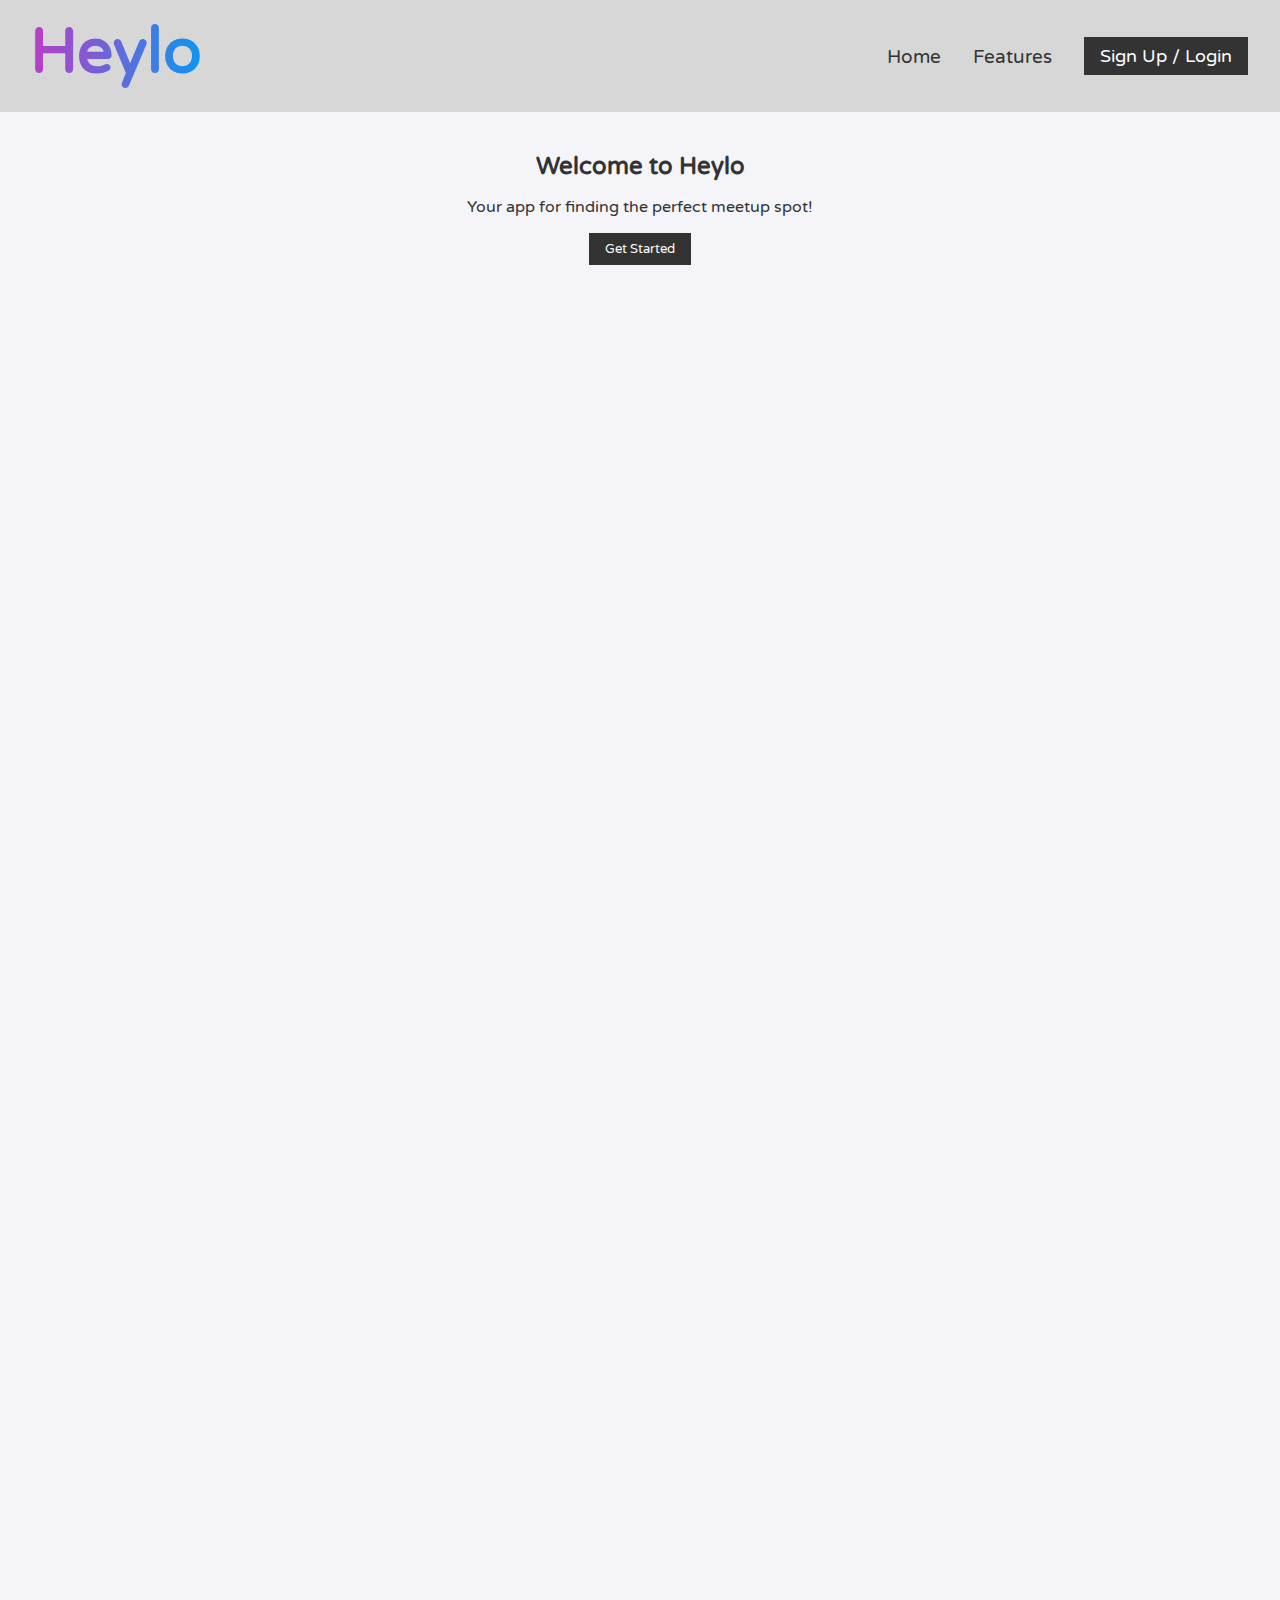
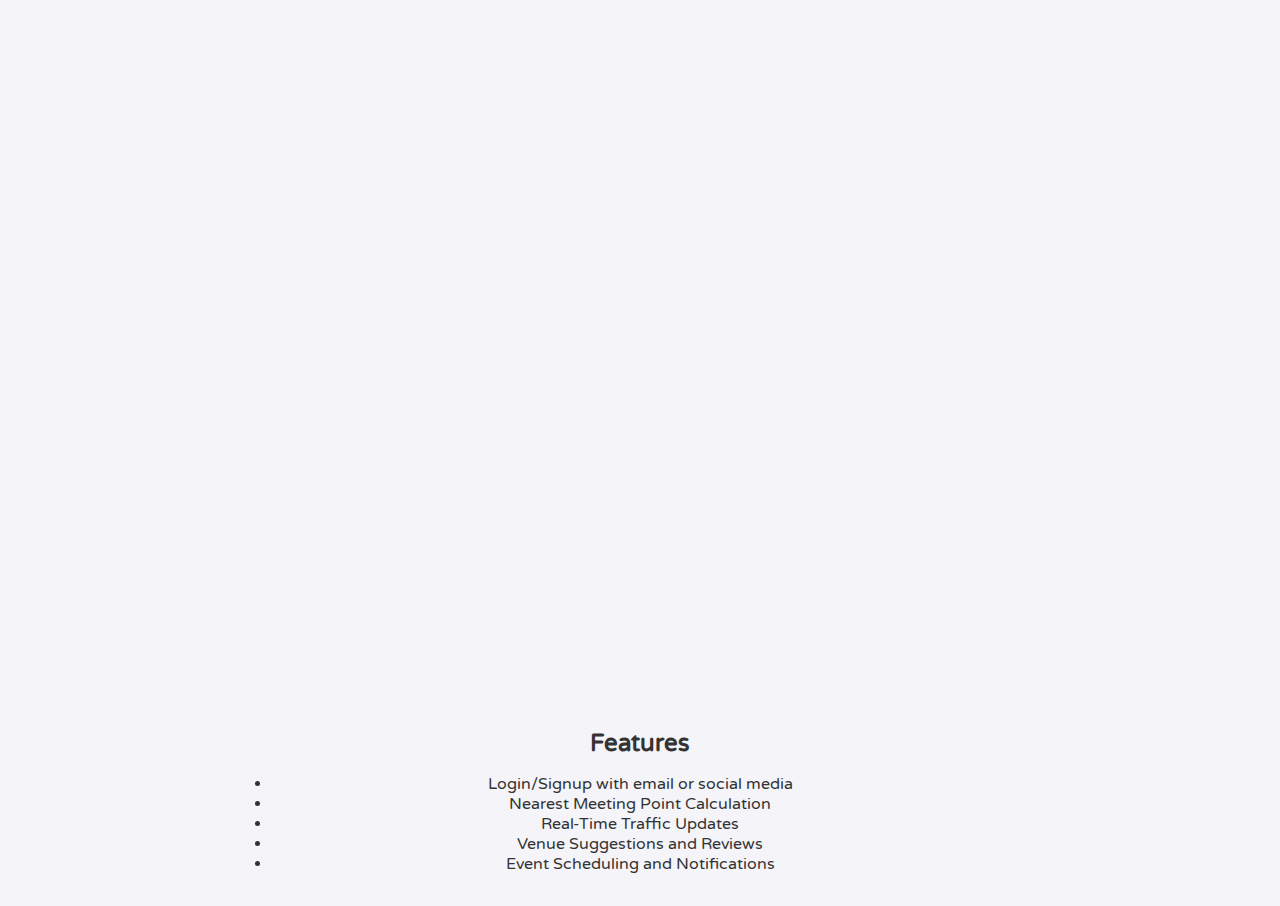
<file: index.html>
<!DOCTYPE html>
<html lang="en">
    <head>
        <meta charset="UTF-8" />
        <meta name="viewport" content="width=device-width, initial-scale=1.0" />
        <title>Heylo - Find Your Meeting Spot</title>
        <link rel="stylesheet" href="style.css" />
        <link
            rel="stylesheet"
            href="https://fonts.googleapis.com/css2?family=Varela+Round&display=swap"
        />
        <link rel="icon" type="image/x-icon" href="favicon.ico" />
    </head>
    <body>
        <header>
            <nav>
                <svg width="200" height="80">
                    <defs>
                        <linearGradient
                            id="gradient1"
                            x1="0%"
                            y1="0%"
                            x2="100%"
                            y2="0%"
                        >
                            <stop
                                offset="0%"
                                style="stop-color: #bc3cc5; stop-opacity: 1"
                            />
                            <stop
                                offset="100%"
                                style="stop-color: #0b96f2; stop-opacity: 1"
                            />
                        </linearGradient>
                    </defs>
                    <text
                        x="50%"
                        y="50%"
                        text-anchor="middle"
                        dominant-baseline="middle"
                        font-size="4rem"
                        font-weight="900"
                        fill="url(#gradient1)"
                        paint-order="stroke"
                    >
                        Heylo
                    </text>
                </svg>
                <ul>
                    <li><a onclick="scrollToHome();">Home</a></li>
                    <li><a onclick="scrollToFeatures();">Features</a></li>
                    <li>
                        <button onclick="redirectToSignup();">
                            Sign Up / Login
                        </button>
                    </li>
                </ul>
            </nav>
        </header>

        <section id="home">
            <h2>Welcome to Heylo</h2>
            <p>Your app for finding the perfect meetup spot!</p>
            <button onclick="redirectToSignup();">Get Started</button>
        </section>
        <div style="height: 2000px"></div>
        <section id="features">
            <h2>Features</h2>
            <ul>
                <li>Login/Signup with email or social media</li>
                <li>Nearest Meeting Point Calculation</li>
                <li>Real-Time Traffic Updates</li>
                <li>Venue Suggestions and Reviews</li>
                <li>Event Scheduling and Notifications</li>
            </ul>
        </section>

        <script src="script.js"></script>
    </body>
</html>
</file>
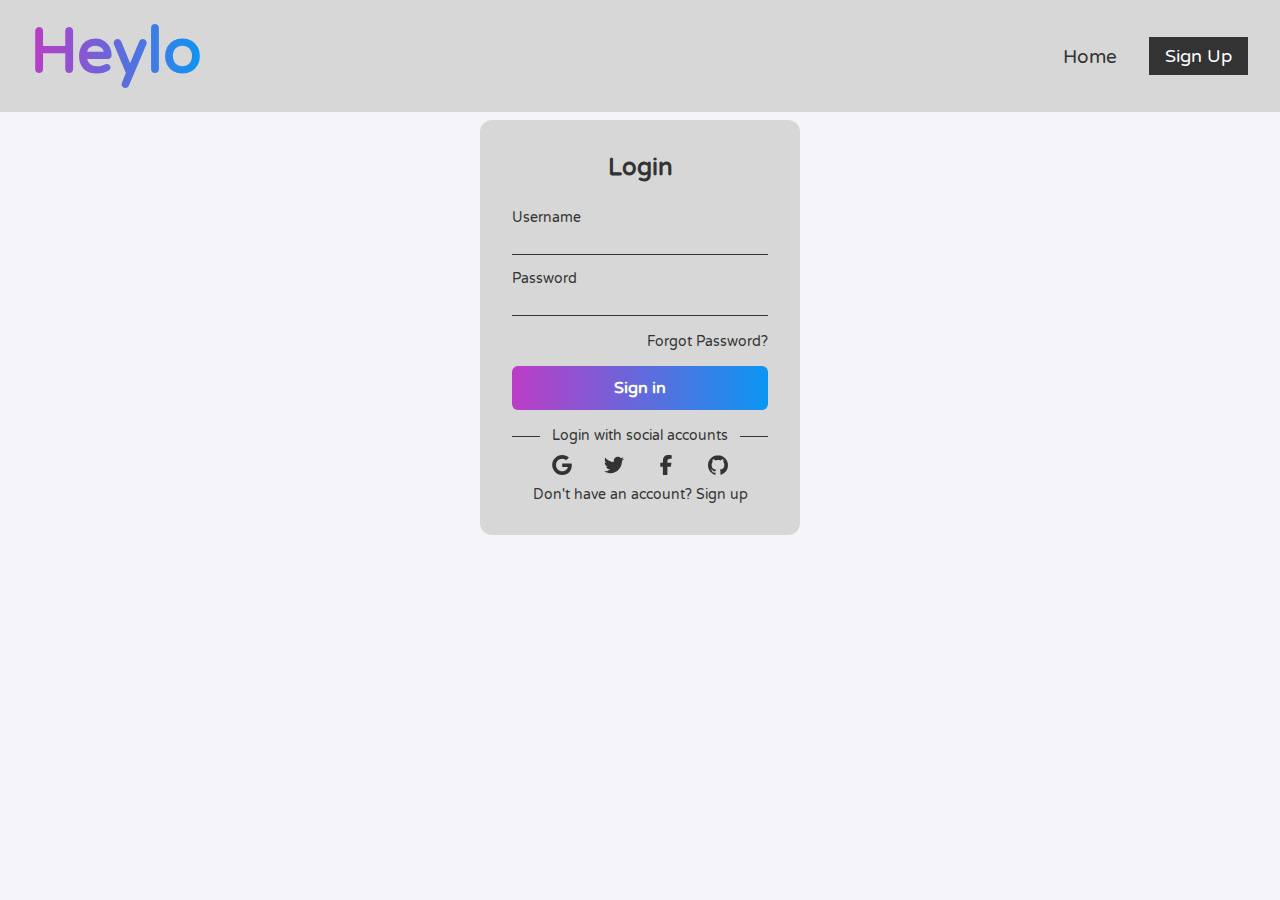
<file: login.html>
<!DOCTYPE html>
<html lang="en">
    <head>
        <meta charset="UTF-8" />
        <meta name="viewport" content="width=device-width, initial-scale=1.0" />
        <title>Login</title>
        <link rel="stylesheet" href="style.css" />
        <link
            rel="stylesheet"
            href="https://fonts.googleapis.com/css2?family=Varela+Round&display=swap"
        />
        <link rel="icon" type="image/x-icon" href="favicon.ico" />
    </head>
    <body>
        <header>
            <nav>
                <svg width="200" height="80">
                    <defs>
                        <linearGradient
                            id="gradient1"
                            x1="0%"
                            y1="0%"
                            x2="100%"
                            y2="0%"
                        >
                            <stop
                                offset="0%"
                                style="stop-color: #bc3cc5; stop-opacity: 1"
                            />
                            <stop
                                offset="100%"
                                style="stop-color: #0b96f2; stop-opacity: 1"
                            />
                        </linearGradient>
                    </defs>
                    <text
                        x="50%"
                        y="50%"
                        text-anchor="middle"
                        dominant-baseline="middle"
                        font-size="4rem"
                        font-weight="900"
                        fill="url(#gradient1)"
                        paint-order="stroke"
                    >
                        Heylo
                    </text>
                </svg>
                <ul>
                    <li><a href="index.html">Home</a></li>
                    <li>
                        <button onclick="redirectToSignUp();">Sign Up</button>
                    </li>
                </ul>
            </nav>
        </header>

        <div class="form-container">
            <p class="title">Login</p>
            <form class="form">
                <div class="input-group">
                    <label for="username">Username</label>
                    <input
                        type="text"
                        name="username"
                        id="username"
                        placeholder=""
                    />
                </div>
                <div class="input-group">
                    <label for="password">Password</label>
                    <input
                        type="password"
                        name="password"
                        id="password"
                        placeholder=""
                    />
                    <div class="forgot">
                        <a rel="noopener noreferrer" href="#"
                            >Forgot Password?</a
                        >
                    </div>
                </div>
                <button type="submit " class="sign" onclick="handleLogin();">
                    Sign in
                </button>
            </form>
            <div class="social-message">
                <div class="line"></div>
                <p class="message">Login with social accounts</p>
                <div class="line"></div>
            </div>
            <div class="social-icons">
                <button aria-label="Log in with Google" class="icon">
                    <svg
                        xmlns="http://www.w3.org/2000/svg"
                        viewBox="0 0 32 32"
                        class="w-5 h-5 fill-current"
                    >
                        <path
                            d="M16.318 13.714v5.484h9.078c-0.37 2.354-2.745 6.901-9.078 6.901-5.458 0-9.917-4.521-9.917-10.099s4.458-10.099 9.917-10.099c3.109 0 5.193 1.318 6.38 2.464l4.339-4.182c-2.786-2.599-6.396-4.182-10.719-4.182-8.844 0-16 7.151-16 16s7.156 16 16 16c9.234 0 15.365-6.49 15.365-15.635 0-1.052-0.115-1.854-0.255-2.651z"
                        ></path>
                    </svg>
                </button>
                <button aria-label="Log in with Twitter" class="icon">
                    <svg
                        xmlns="http://www.w3.org/2000/svg"
                        viewBox="0 0 32 32"
                        class="w-5 h-5 fill-current"
                    >
                        <path
                            d="M31.937 6.093c-1.177 0.516-2.437 0.871-3.765 1.032 1.355-0.813 2.391-2.099 2.885-3.631-1.271 0.74-2.677 1.276-4.172 1.579-1.192-1.276-2.896-2.079-4.787-2.079-3.625 0-6.563 2.937-6.563 6.557 0 0.521 0.063 1.021 0.172 1.495-5.453-0.255-10.287-2.875-13.52-6.833-0.568 0.964-0.891 2.084-0.891 3.303 0 2.281 1.161 4.281 2.916 5.457-1.073-0.031-2.083-0.328-2.968-0.817v0.079c0 3.181 2.26 5.833 5.26 6.437-0.547 0.145-1.131 0.229-1.724 0.229-0.421 0-0.823-0.041-1.224-0.115 0.844 2.604 3.26 4.5 6.14 4.557-2.239 1.755-5.077 2.801-8.135 2.801-0.521 0-1.041-0.025-1.563-0.088 2.917 1.86 6.36 2.948 10.079 2.948 12.067 0 18.661-9.995 18.661-18.651 0-0.276 0-0.557-0.021-0.839 1.287-0.917 2.401-2.079 3.281-3.396z"
                        ></path>
                    </svg>
                </button>
                <button aria-label="Log in with Facebook" class="icon">
                    <svg
                        xmlns="http://www.w3.org/2000/svg"
                        viewBox="0 0 320 512"
                        class="w-5 h-5 fill-current"
                    >
                        <path
                            d="M80 299.3V512H196V299.3h86.5l18-97.8H196V166.9c0-51.7 20.3-71.5 72.7-71.5c16.3 0 29.4 .4 37 1.2V7.9C291.4 4 256.4 0 236.2 0C129.3 0 80 50.5 80 159.4v42.1H14v97.8H80z"
                        />
                    </svg>
                </button>
                <button aria-label="Log in with GitHub" class="icon">
                    <svg
                        xmlns="http://www.w3.org/2000/svg"
                        viewBox="0 0 32 32"
                        class="w-5 h-5 fill-current"
                    >
                        <path
                            d="M16 0.396c-8.839 0-16 7.167-16 16 0 7.073 4.584 13.068 10.937 15.183 0.803 0.151 1.093-0.344 1.093-0.772 0-0.38-0.009-1.385-0.015-2.719-4.453 0.964-5.391-2.151-5.391-2.151-0.729-1.844-1.781-2.339-1.781-2.339-1.448-0.989 0.115-0.968 0.115-0.968 1.604 0.109 2.448 1.645 2.448 1.645 1.427 2.448 3.744 1.74 4.661 1.328 0.14-1.031 0.557-1.74 1.011-2.135-3.552-0.401-7.287-1.776-7.287-7.907 0-1.751 0.62-3.177 1.645-4.297-0.177-0.401-0.719-2.031 0.141-4.235 0 0 1.339-0.427 4.4 1.641 1.281-0.355 2.641-0.532 4-0.541 1.36 0.009 2.719 0.187 4 0.541 3.043-2.068 4.381-1.641 4.381-1.641 0.859 2.204 0.317 3.833 0.161 4.235 1.015 1.12 1.635 2.547 1.635 4.297 0 6.145-3.74 7.5-7.296 7.891 0.556 0.479 1.077 1.464 1.077 2.959 0 2.14-0.020 3.864-0.020 4.385 0 0.416 0.28 0.916 1.104 0.755 6.4-2.093 10.979-8.093 10.979-15.156 0-8.833-7.161-16-16-16z"
                        ></path>
                    </svg>
                </button>
            </div>
            <p class="signup">
                Don't have an account?
                <a href="signup.html">Sign up</a>
            </p>
        </div>

        <script src="script.js"></script>
    </body>
</html>
</file>
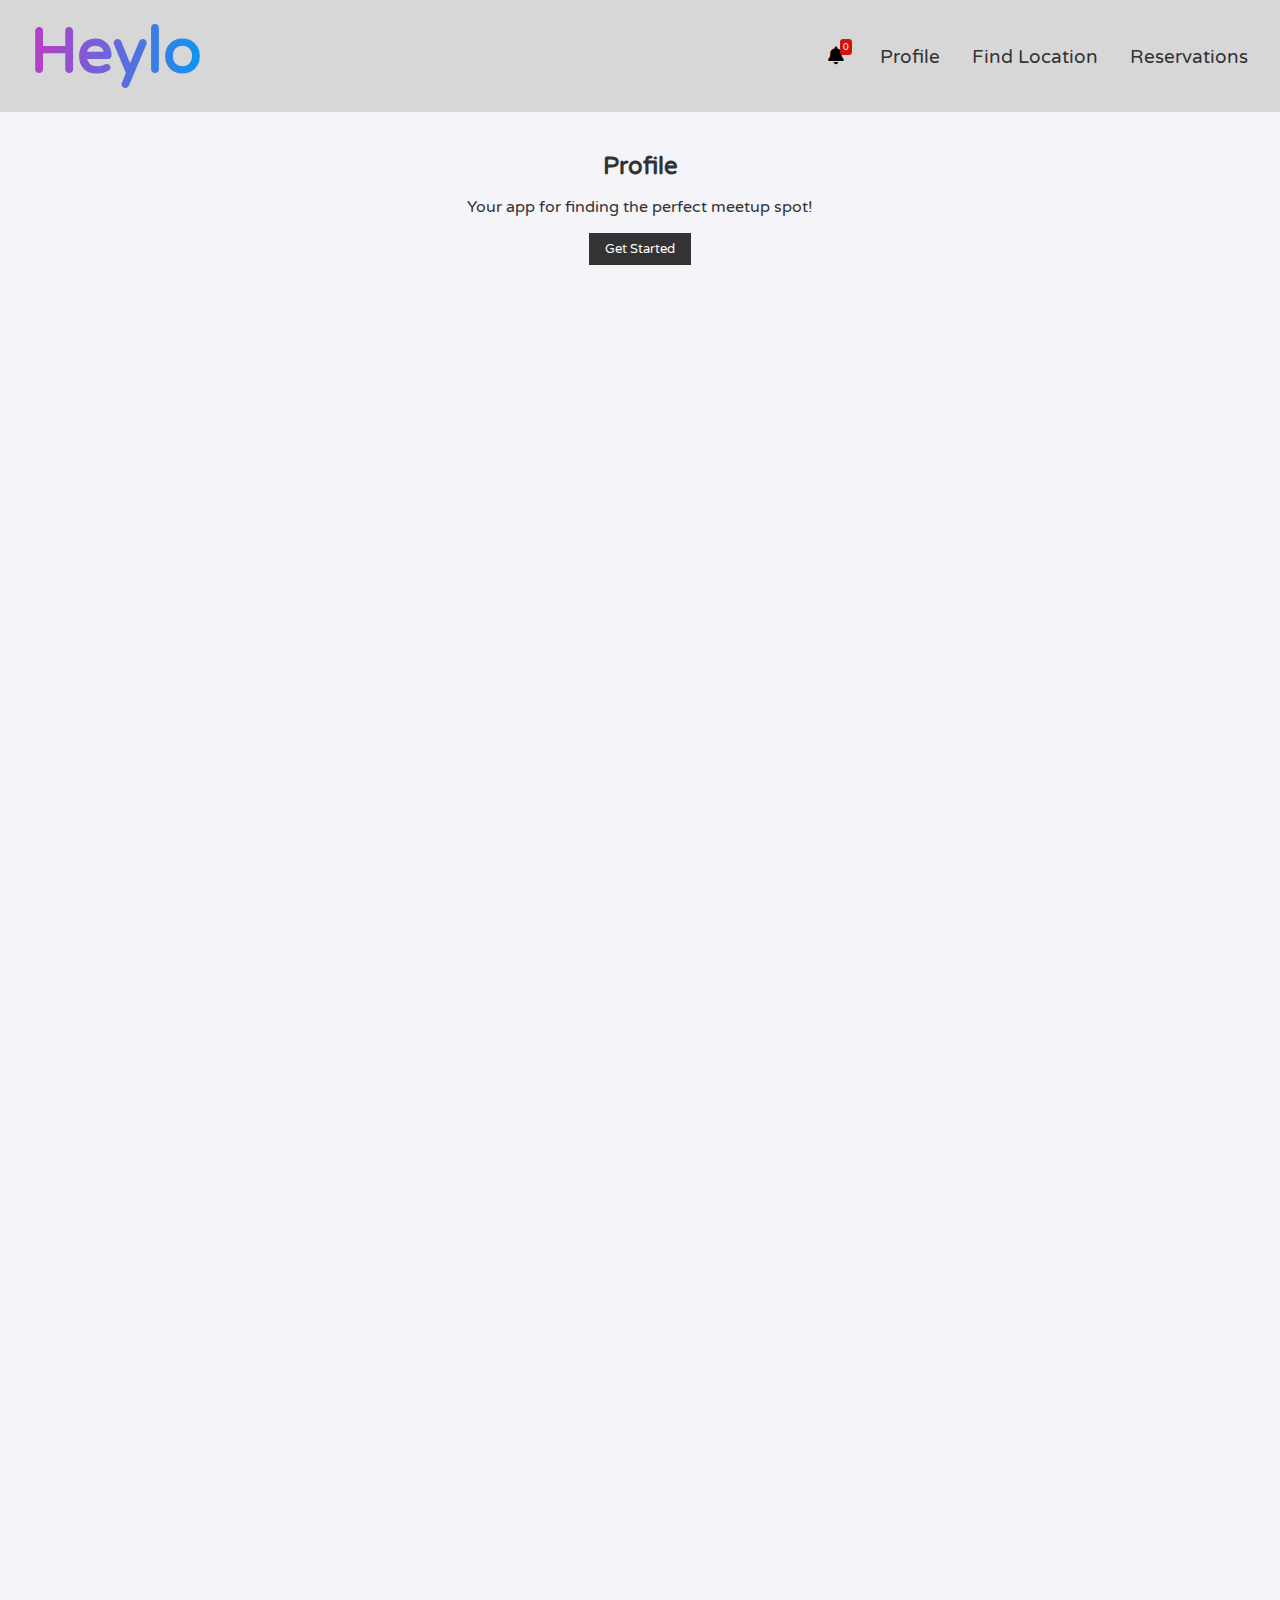
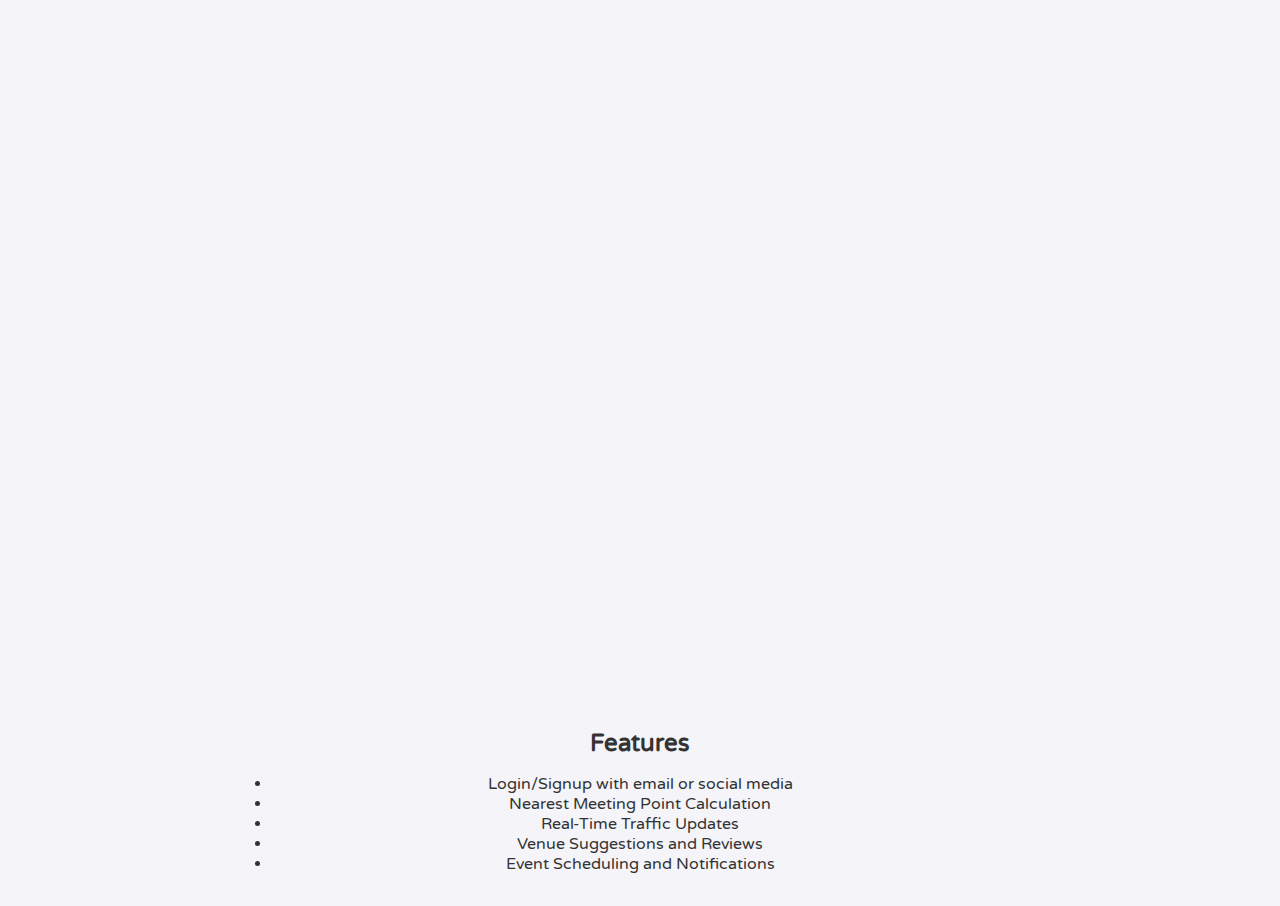
<file: profile.html>
<!DOCTYPE html>
<html lang="en">
    <head>
        <meta charset="UTF-8" />
        <meta name="viewport" content="width=device-width, initial-scale=1.0" />
        <title>Heylo - Find Your Meeting Spot</title>
        <link rel="stylesheet" href="style.css" />
        <link
            rel="stylesheet"
            href="https://fonts.googleapis.com/css2?family=Varela+Round&display=swap"
        />
        <link rel="icon" type="image/x-icon" href="favicon.ico" />
        <link
            rel="stylesheet"
            href="https://cdnjs.cloudflare.com/ajax/libs/font-awesome/6.4.0/css/all.min.css"
        />
    </head>
    <body>
        <header>
            <nav>
                <svg width="200" height="80">
                    <defs>
                        <linearGradient
                            id="gradient1"
                            x1="0%"
                            y1="0%"
                            x2="100%"
                            y2="0%"
                        >
                            <stop
                                offset="0%"
                                style="stop-color: #bc3cc5; stop-opacity: 1"
                            />
                            <stop
                                offset="100%"
                                style="stop-color: #0b96f2; stop-opacity: 1"
                            />
                        </linearGradient>
                    </defs>
                    <text
                        x="50%"
                        y="50%"
                        text-anchor="middle"
                        dominant-baseline="middle"
                        font-size="4rem"
                        font-weight="900"
                        fill="url(#gradient1)"
                        paint-order="stroke"
                    >
                        Heylo
                    </text>
                </svg>
                <ul>
                    <li class="notification-container">
                        <button
                            class="notification-btn"
                            style="background-color: #d7d7d7; padding-right: 0"
                        >
                            <i
                                class="fa-solid fa-bell"
                                style="color: #000000"
                            ></i>
                            <span class="notification-count">0</span>
                        </button>
                        <div class="notification-popup">
                            <h3>Notifications</h3>
                            <ul>
                                <li>Notification 1</li>
                                <li>Notification 2</li>
                                <li>Notification 3</li>
                            </ul>
                        </div>
                    </li>
                    <li><a onclick="scrollToHome();">Profile</a></li>
                    <li><a onclick="scrollToFeatures();">Find Location</a></li>
                    <li><a onclick="scrollToFeatures();">Reservations</a></li>
                </ul>
            </nav>
        </header>

        <section id="home">
            <h2>Profile</h2>
            <p>Your app for finding the perfect meetup spot!</p>
            <button onclick="redirectToSignUp();">Get Started</button>
        </section>
        <div style="height: 2000px"></div>
        <section id="features">
            <h2>Features</h2>
            <ul>
                <li>Login/Signup with email or social media</li>
                <li>Nearest Meeting Point Calculation</li>
                <li>Real-Time Traffic Updates</li>
                <li>Venue Suggestions and Reviews</li>
                <li>Event Scheduling and Notifications</li>
            </ul>
        </section>

        <script src="script.js"></script>
    </body>
</html>
</file>
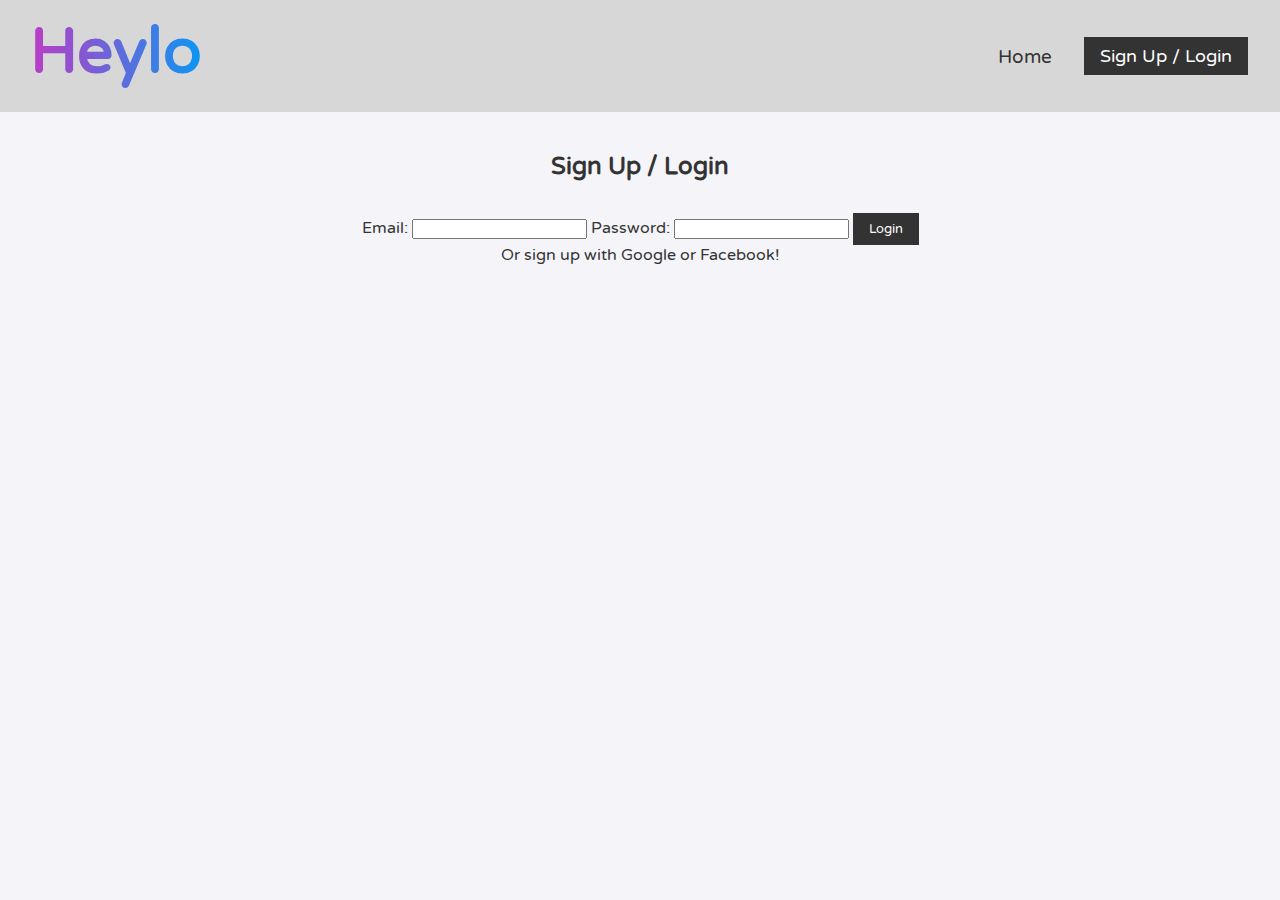
<file: signup.html>
<!DOCTYPE html>
<html lang="en">
    <head>
        <meta charset="UTF-8" />
        <meta name="viewport" content="width=device-width, initial-scale=1.0" />
        <title>Heylo - Find Your Meeting Spot</title>
        <link rel="stylesheet" href="style.css" />
        <link
            rel="stylesheet"
            href="https://fonts.googleapis.com/css2?family=Varela+Round&display=swap"
        />
        <link rel="icon" type="image/x-icon" href="favicon.ico" />
    </head>
    <body>
        <header>
            <nav>
                <svg width="200" height="80">
                    <defs>
                        <linearGradient
                            id="gradient1"
                            x1="0%"
                            y1="0%"
                            x2="100%"
                            y2="0%"
                        >
                            <stop
                                offset="0%"
                                style="stop-color: #bc3cc5; stop-opacity: 1"
                            />
                            <stop
                                offset="100%"
                                style="stop-color: #0b96f2; stop-opacity: 1"
                            />
                        </linearGradient>
                    </defs>
                    <text
                        x="50%"
                        y="50%"
                        text-anchor="middle"
                        dominant-baseline="middle"
                        font-size="4rem"
                        font-weight="900"
                        fill="url(#gradient1)"
                        paint-order="stroke"
                    >
                        Heylo
                    </text>
                </svg>
                <ul>
                    <li><a href="index.html">Home</a></li>
                    <li>
                        <button onclick="redirectToSignup();">
                            Sign Up / Login
                        </button>
                    </li>
                </ul>
            </nav>
        </header>

        <section id="signup">
            <h2>Sign Up / Login</h2>
            <form id="loginForm">
                <label for="email">Email:</label>
                <input type="email" id="email" required />
                <label for="password">Password:</label>
                <input type="password" id="password" required />
                <button type="button" onclick="handleLogin()">Login</button>
            </form>
            <p>Or sign up with Google or Facebook!</p>
        </section>

        <script src="script.js"></script>
    </body>
</html>
</file>
<file: style.css>
* {
    margin: 0;
    padding: 0;
    box-sizing: border-box;
    font-family: "Varela Round", sans-serif;
    color: #333333;
}

body {
    display: flex;
    flex-direction: column;
    align-items: center;
    background-color: #f4f4f9;
    padding-top: 120px;
}

header {
    background: #d7d7d7;
    padding: 1rem;
    width: 100%;
    text-align: center;
    font-size: larger;
    position: fixed;
    top: 0;
    z-index: 1000;
    transition: padding 0.3s ease, font-size 0.3s;
}

header.shrink {
    padding: 0.5rem;
    font-size: medium;
    background: none;
    transition: 0.1s ease;
}

header nav {
    display: flex;
    align-items: center;
    justify-content: space-between;
}

header nav svg {
    transition: width 0.3s ease, height 0.3s ease;
}

header.shrink nav svg {
    width: 200px;
    height: 80px;
}

header ul {
    list-style-type: none;
    display: flex;
    align-items: center;
    justify-content: flex-end;
    margin-left: auto;
}

header ul li {
    margin: 0 1rem;
}

header ul li a,
header ul li button {
    text-decoration: none;
}

header ul li button {
    margin: 0;
    font-size: large;
}

header.shrink ul li button {
    margin: 0;
    font-size: medium;
}

section {
    padding: 2rem;
    width: 80%;
    max-width: 800px;
    text-align: center;
}

section h2 {
    margin-bottom: 1rem;
    color: #333333;
}

button {
    padding: 0.5rem 1rem;
    background-color: #333333;
    color: #ffffff;
    border: none;
    cursor: pointer;
    margin-top: 1rem;
}

button:hover {
    background-color: #555555;
}

.form-container {
    width: 320px;
    border-radius: 0.75rem;
    background: #d7d7d7;
    padding: 2rem;
}

.title {
    text-align: center;
    font-size: 1.5rem;
    line-height: 2rem;
    font-weight: 700;
}

.form {
    margin-top: 1.5rem;
}

.input-group {
    margin-top: 0.25rem;
    font-size: 0.875rem;
    line-height: 1.25rem;
}

.input-group label {
    display: block;
    margin-bottom: 4px;
}

.input-group input {
    width: 100%;
    border: none;
    border-bottom: 1px solid;
    outline: 0;
    padding-bottom: 0.25rem;
    background: #d7d7d7;
    margin-bottom: 10px;
}

.input-group label:focus,
.input-group input:focus {
    border-image: linear-gradient(90deg, #bc3cc5 0%, #0b96f2 100%) 1;
    border-width: 1px;
}

.forgot {
    display: flex;
    justify-content: flex-end;
    font-size: 0.75rem;
    line-height: 1rem;
    margin: 8px 0 14px 0;
}

.forgot a {
    text-decoration: none;
    font-size: 14px;
}

.forgot a:hover,
.signup a:hover {
    text-decoration: none;
}

.sign {
    display: block;
    width: 100%;
    background-image: linear-gradient(90deg, #bc3cc5, #0b96f2);
    padding: 0.75rem;
    text-align: center;
    color: #ffffff;
    border: none;
    border-radius: 0.375rem;
    font-size: medium;
    font-weight: 600;
}

.social-message {
    display: flex;
    align-items: center;
    padding-top: 1rem;
}

.line {
    height: 1px;
    flex: 1 1 0%;
    background-color: #333333;
}

.social-message .message {
    padding-left: 0.75rem;
    padding-right: 0.75rem;
    line-height: 1.25rem;
    font-size: 14px;
}

.social-icons {
    display: flex;
    justify-content: center;
}

.social-icons .icon {
    border-radius: 0.125rem;
    border: none;
    background-color: transparent;
    margin-top: 1px;
}

.social-icons .icon svg {
    height: 1.25rem;
    width: 1.25rem;
    fill: #333333;
}

.signup,
.signup a {
    text-align: center;
    line-height: 1rem;
    text-decoration: none;
    font-size: 14px;
}

.notification-container {
    position: relative;
    display: flex;
    flex-direction: column;
    align-items: flex-end;
    margin-right: 20px;
    background-color: #d7d7d7;
}

.notification-count {
    position: absolute;
    top: 1.5px;
    right: -7.5px;

    background-color: #d4130d;
    color: #ffffff;
    border-radius: 3px;
    padding: 3px;
    padding-bottom: 2px;
    font: 9px "Varela Round";
}

.notification-btn.has-notifications .fa-bell {
    animation: shake 0.5s ease-in-out;
}

@keyframes shake {
    0% {
        transform: translateX(0);
    }
    25% {
        transform: translateX(-5px);
    }
    50% {
        transform: translateX(5px);
    }
    75% {
        transform: translateX(-5px);
    }
    100% {
        transform: translateX(0);
    }
}

.notification-popup {
    display: none;
    background-color: #fff;
    border: 1px solid #ccc;
    padding: 20px;
    width: 300px;
    z-index: 1;
    margin-top: 10px;
}

.notification-popup.show {
    display: block;
}
</file>
